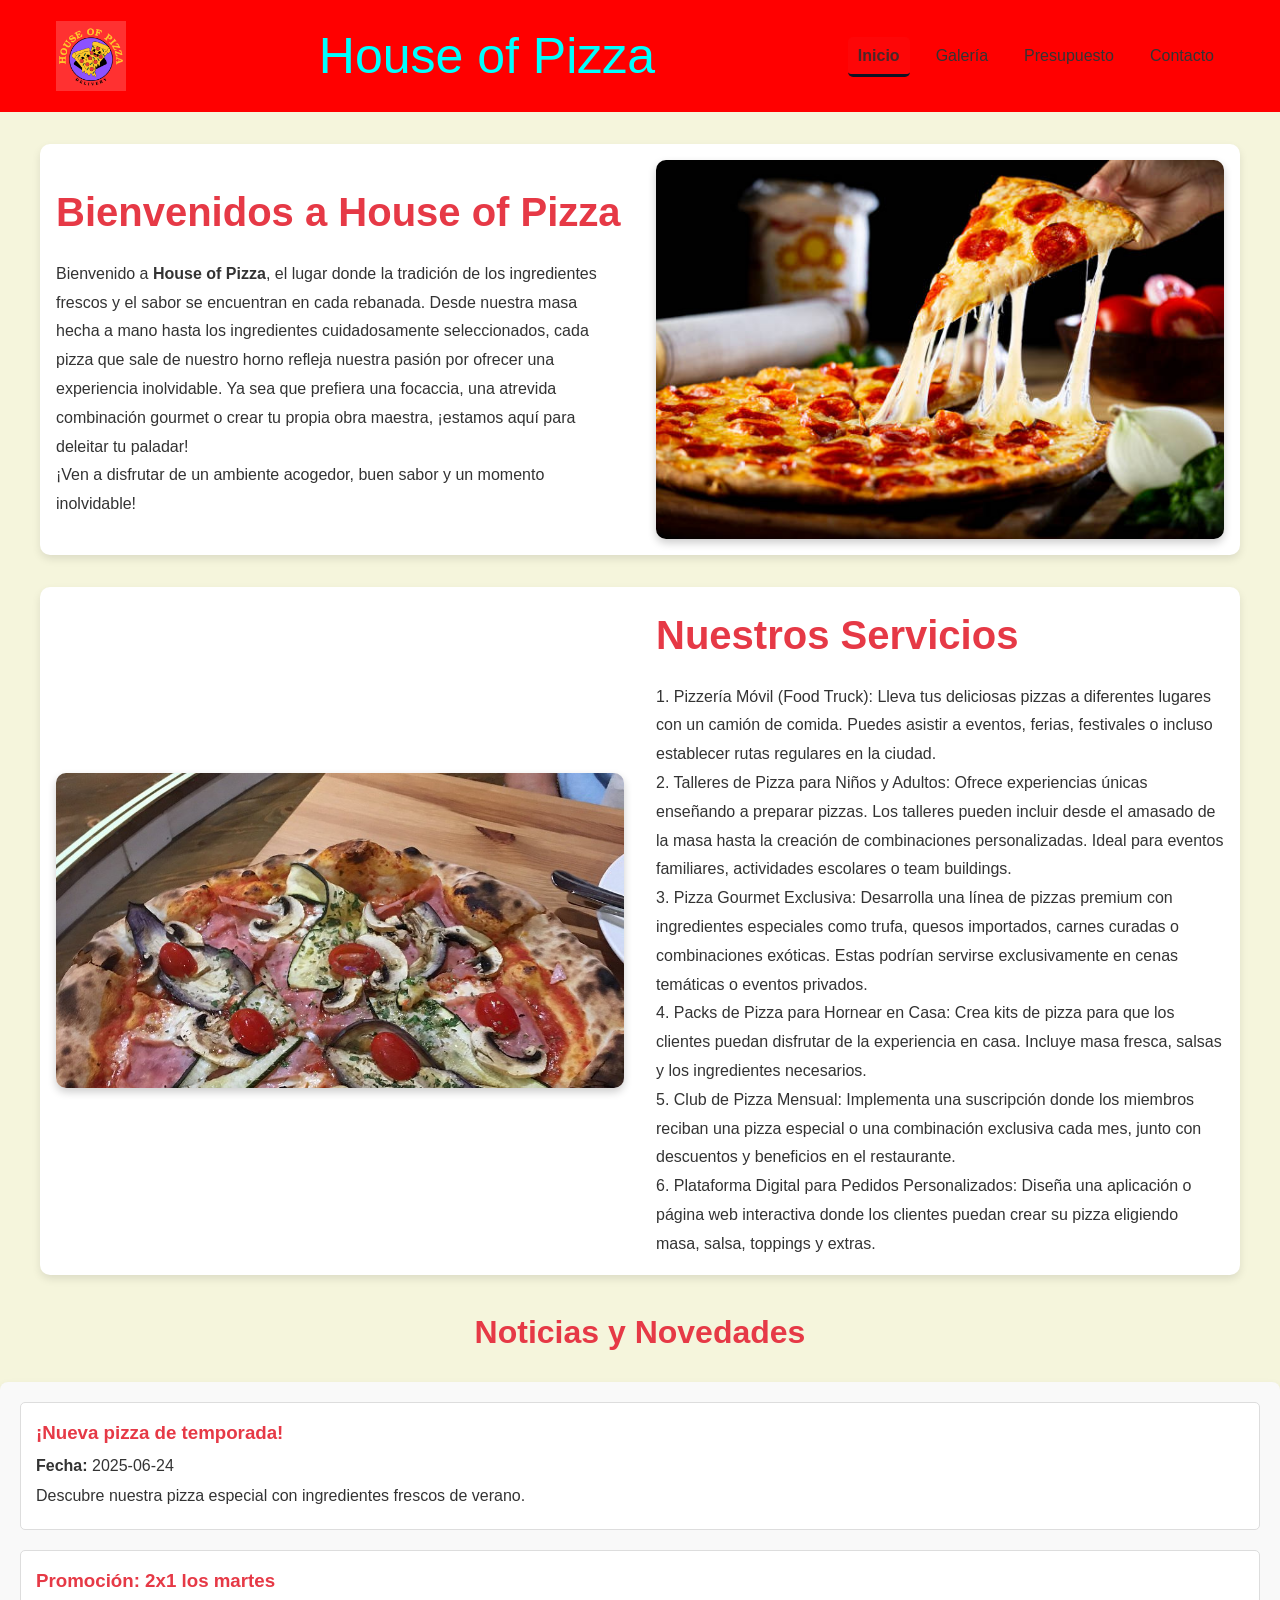
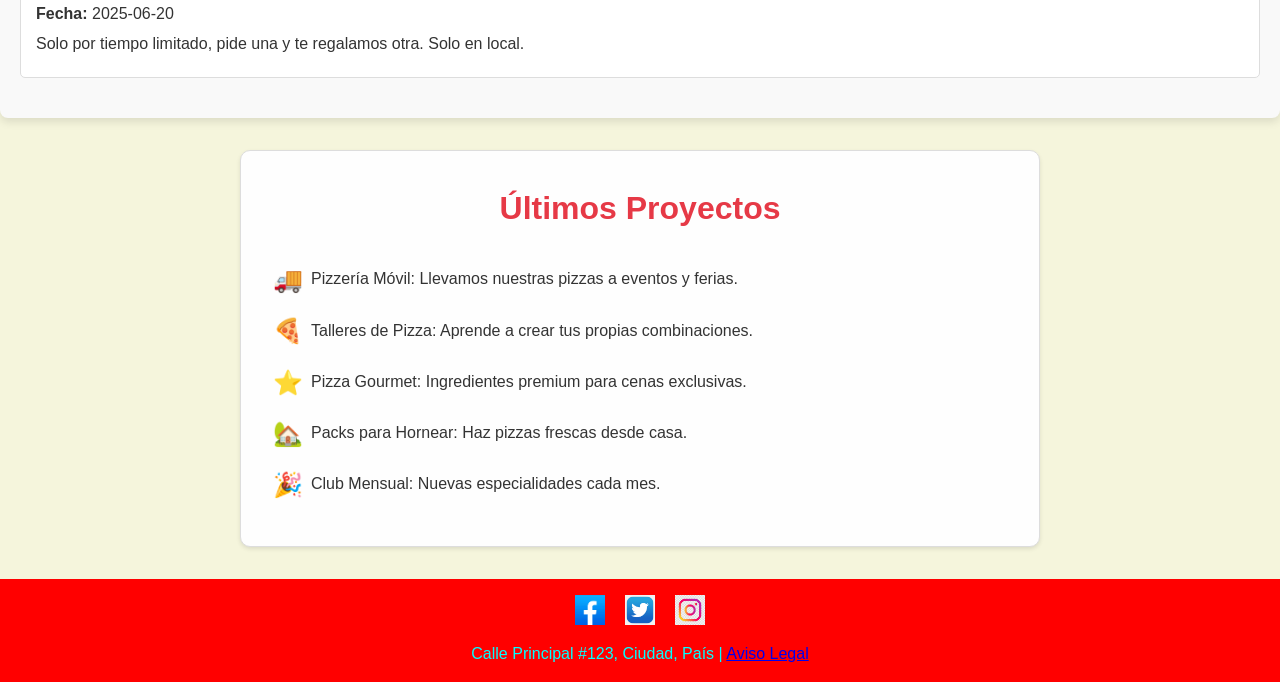
<file: index.html>
<!DOCTYPE html>
<html lang="es">
<head>
    <meta charset="UTF-8">
    <meta name="viewport" content="width=device-width, initial-scale=1.0">
    <meta name="description" content="Bienvenidos a House of Pizza, tu lugar ideal para disfrutar las mejores pizzas artesanales.">
    <title>House of Pizza</title>
    <link rel="stylesheet" href="./CSS/estilos.css">
    <link rel="icon" href="assets/logo.png" type="image/png">

</head>
<body class="inicio">
    <div class="contenedor-principal">
        <!-- Encabezado con logo y menú -->
        <header>
            
            <nav class="nav_header">
                
                <img src="./assets/logo_P.png" alt="Logotipo de la empresa" width="500" height="500" class="logo">
                <p class="empresa">House of Pizza</p>
                <ul class="menu">
                    <li><a href="./index.html" class="activo">Inicio</a></li>
                    <li><a href="./views/galeria.html">Galería</a></li>
                    <li><a href="./views/presupuesto.html">Presupuesto</a></li>
                    <li><a href="./views/contactos.html">Contacto</a></li>
                </ul>
            </nav>
        </header>

        <!-- Contenido principal -->
        <main class="m1">
            <section class="bienvenida">
                <div class="cont_text">
                    <h1 class="titulo1">Bienvenidos a House of Pizza</h1>
                    <p class="parrafo">
                        Bienvenido a <strong>House of Pizza</strong>, el lugar donde la tradición de los ingredientes frescos 
                        y el sabor se encuentran en cada rebanada. Desde nuestra masa hecha a mano hasta los ingredientes 
                        cuidadosamente seleccionados, cada pizza que sale de nuestro horno refleja nuestra pasión por 
                        ofrecer una experiencia inolvidable. Ya sea que prefiera una focaccia, una atrevida combinación 
                        gourmet o crear tu propia obra maestra, ¡estamos aquí para deleitar tu paladar! 
                        <br> 
                        ¡Ven a disfrutar de un ambiente acogedor, buen sabor y un momento inolvidable!
                    </p>
                </div>
                <div class="imagen-bienvenida">
                    <img src="./assets/galeria/img1.jpg" alt="Pizza deliciosa" width="612" height="408">
                </div>  
                
            </section>
            
            
            <section class="bienvenida bienvenida-inversa">
                <div class="imagen-bienvenida">
                    <img src="./assets/galeria/img2.jpg" alt="Servicio personalizado de House of Pizza" width="900" height="500">
                </div>
                <div class="cont_text">
                    <h1 class="titulo1">Nuestros Servicios</h1>
                    <p class="parrafo">
                        1. Pizzería Móvil (Food Truck): Lleva tus deliciosas pizzas a diferentes lugares con un camión de comida. 
                        Puedes asistir a eventos, ferias, festivales o incluso establecer rutas regulares en la ciudad.
                        <br>
                        2. Talleres de Pizza para Niños y Adultos: Ofrece experiencias únicas enseñando a preparar pizzas. 
                        Los talleres pueden incluir desde el amasado de la masa hasta la creación de combinaciones personalizadas. 
                        Ideal para eventos familiares, actividades escolares o team buildings.
                        <br>
                        3. Pizza Gourmet Exclusiva: Desarrolla una línea de pizzas premium con ingredientes especiales como trufa, 
                        quesos importados, carnes curadas o combinaciones exóticas. Estas podrían servirse exclusivamente en cenas 
                        temáticas o eventos privados.
                        <br>
                        4. Packs de Pizza para Hornear en Casa: Crea kits de pizza para que los clientes puedan disfrutar de la 
                        experiencia en casa. Incluye masa fresca, salsas y los ingredientes necesarios.
                        <br>
                        5. Club de Pizza Mensual: Implementa una suscripción donde los miembros reciban una pizza especial o una 
                        combinación exclusiva cada mes, junto con descuentos y beneficios en el restaurante.
                        <br>
                        6. Plataforma Digital para Pedidos Personalizados: Diseña una aplicación o página web interactiva donde 
                        los clientes puedan crear su pizza eligiendo masa, salsa, toppings y extras.
                    </p>
                    
                </div>
            </section>
            
            <section class="noticias">
                <h2 class="titulo3">Noticias y Novedades</h2>
                <div id="contenedor-noticias" class="contenedor-noticias"></div>
            </section>
            

            <section class="proyectos">
                <h2 class="titulo2">Últimos Proyectos</h2>
                <ul class="lista-proyectos">
                    
                 
                    <li><span class="icono">🚚</span> Pizzería Móvil: Llevamos nuestras pizzas a eventos y ferias.</li>
                            
                            
                    <li><span class="icono">🍕</span> Talleres de Pizza: Aprende a crear tus propias combinaciones.</li>
                            
                        
                    <li><span class="icono">⭐</span> Pizza Gourmet: Ingredientes premium para cenas exclusivas.</li>
                            
                            
                    <li><span class="icono">🏡</span> Packs para Hornear: Haz pizzas frescas desde casa.</li>
                            
                    
                    <li><span class="icono">🎉</span> Club Mensual: Nuevas especialidades cada mes.</li>
                    
                </ul>
            </section>
        </main>

        <!-- Pie de página -->
        <footer>
            <div class="redes-sociales">
                <a href="https://facebook.com"><img src="./assets/redes_sociales/Logo_de_Facebook.png" alt="Facebook" width="1200" height="1202"></a>
                <a href="https://twitter.com"><img src="./assets/redes_sociales/twitter.png" alt="Twitter" width="900" height="900"></a>
                <a href="https://instagram.com"><img src="./assets/redes_sociales/images.jpeg" alt="Instagram" width="225" height="225"></a>
            </div>
            <p>
                Calle Principal #123, Ciudad, País | 
                <a href="./views/aviso_legal.html">Aviso Legal</a>
            </p>
        </footer>  
    </div> 
    
    
    <script src="js/main.js" defer></script>      
</body>
</html>
</file>
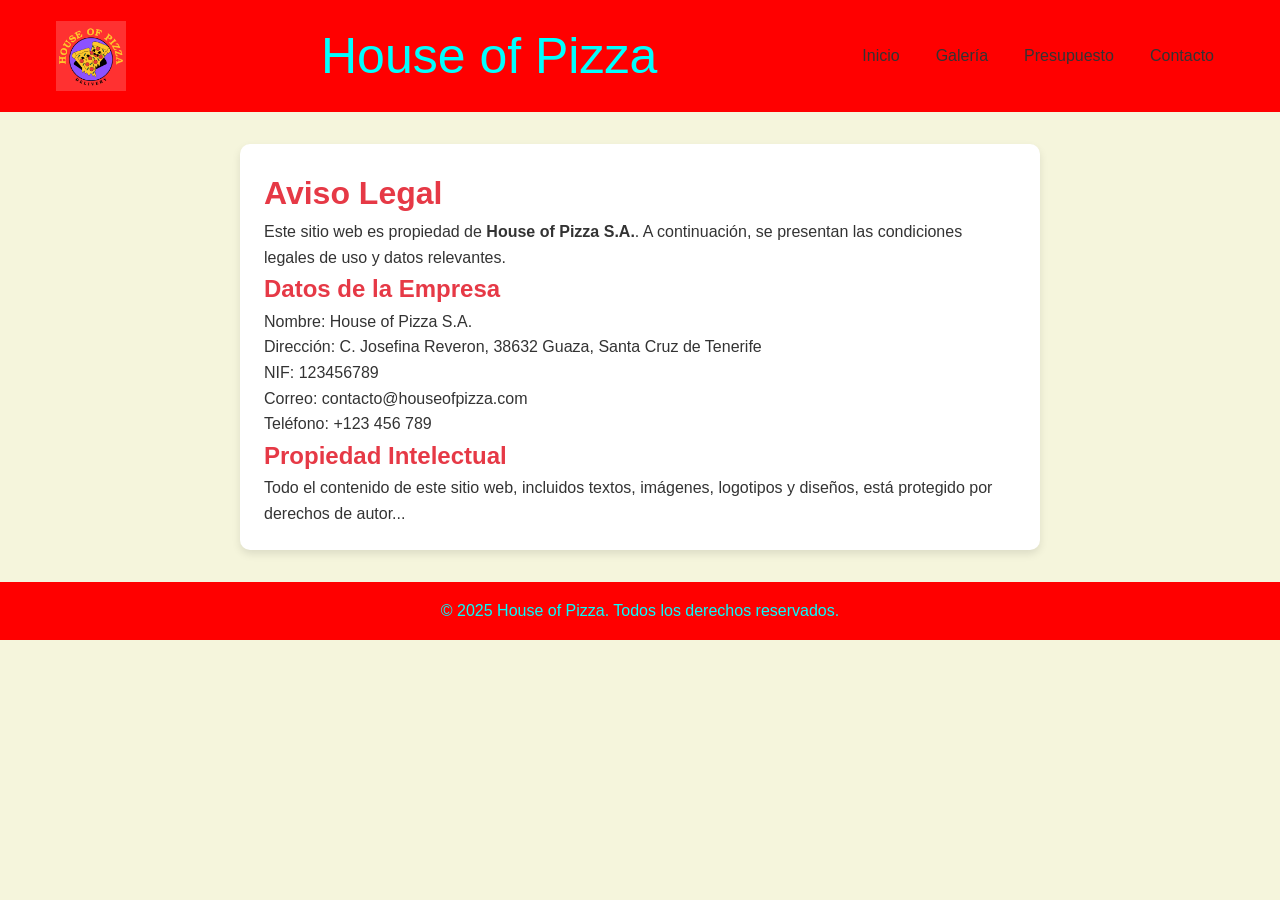
<file: views/aviso_legal.html>
<!DOCTYPE html>
<html lang="es">
<head>
    <meta charset="UTF-8">
    <meta name="viewport" content="width=device-width, initial-scale=1.0">
    <meta name="description" content="Aviso legal de House of Pizza">
    <title>Aviso Legal | House of Pizza</title>
    <link rel="stylesheet" href="../CSS/estilos.css">
</head>

<body class="av">
    <header>           
        <nav class="nav_header">
            <img src="../assets/logo_P.png" alt="Logotipo de la empresa" width="500" height="500" class="logo">
            <p class="empresa">House of Pizza</p>
            <ul class="menu">
                <li><a href="../index.html">Inicio</a></li>
                <li><a href="./galeria.html">Galería</a></li>
                <li><a href="./presupuesto.html">Presupuesto</a></li>
                <li><a href="./contactos.html">Contacto</a></li>
            </ul>
        </nav>
    </header>
    <main class="av1">
        <h1 class="av2">Aviso Legal</h1>
        <section class="av3">
            <p class="av4">Este sitio web es propiedad de <strong>House of Pizza S.A.</strong>. A continuación, se presentan las condiciones legales de uso y datos relevantes.</p>
            <h2 class="av2">Datos de la Empresa</h2>
            <p class="av4">Nombre: House of Pizza S.A.<br>
               Dirección: C. Josefina Reveron, 38632 Guaza, Santa Cruz de Tenerife<br>
               NIF: 123456789<br>
               Correo: contacto@houseofpizza.com<br>
               Teléfono: +123 456 789
            </p>
            <h2 class="av2">Propiedad Intelectual</h2>
            <p class="av4">Todo el contenido de este sitio web, incluidos textos, imágenes, logotipos y diseños, está protegido por derechos de autor...</p>
            <!-- Continúa con el resto del aviso -->
        </section>
    </main>
    <footer>
        <p>&copy; 2025 House of Pizza. Todos los derechos reservados.</p>
    </footer>
</body>
</html>
</file>
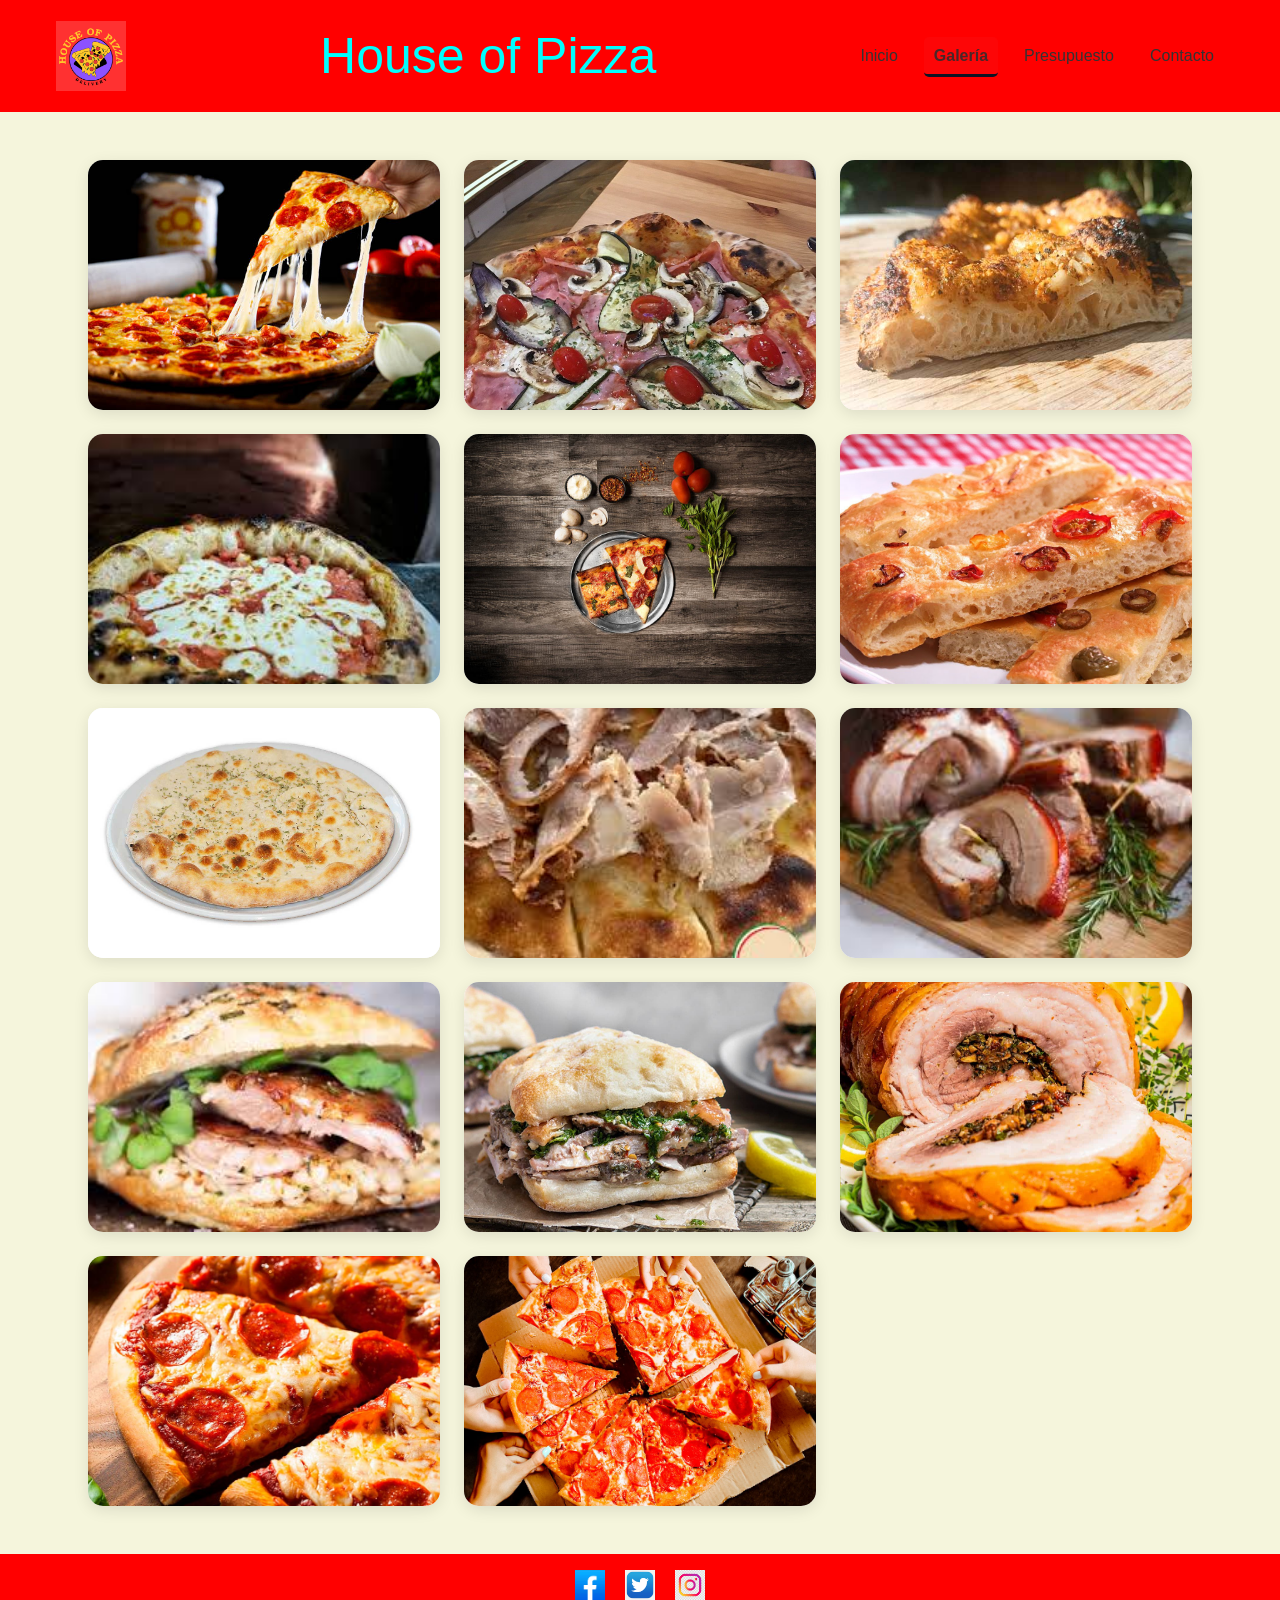
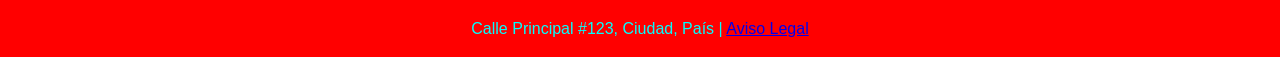
<file: views/galeria.html>
<!DOCTYPE html>
<html lang="es">
<head>
    <meta charset="UTF-8">
    <meta name="viewport" content="width=device-width, initial-scale=1.0">
    <meta name="description" content="Bienvenidos a House of Pizza, tu lugar ideal para disfrutar las mejores pizzas artesanales.">
    <title>House of Pizza</title>
    <link rel="stylesheet" href="../CSS/estilos.css">
    <link rel="icon" href="../assets/Logo.png" type="image/png">
</head>

<body id="galeria-page" class="productos">
    <div class="contenedor-principal">
            <!-- Encabezado con logo y menú -->
        <header>
            <nav class="nav_header">    
                <img src="../assets/logo_P.png" alt="Logotipo de la empresa" width="500" height="500" class="logo">
                <p class="empresa">House of Pizza</p>
                <ul class="menu">
                    <li><a href="../index.html">Inicio</a></li>
                    <li><a href="./galeria.html" class="activo">Galería</a></li>
                    <li><a href="./presupuesto.html">Presupuesto</a></li>
                    <li><a href="./contactos.html">Contacto</a></li>
                 </ul>
            </nav>
        </header>

        <main class="prod1">
            <!-- La galería se generará dinámicamente aquí -->
            <div id="galeria-container" class="galeria-grid">
                <!-- Las imágenes se cargarán automáticamente con JavaScript -->
            </div>
            
            <!-- Modal para lightbox -->
            <div id="lightbox-modal" class="lightbox-modal">
                <div class="lightbox-content">
                    <span class="lightbox-close">&times;</span>
                    <button class="lightbox-prev">&#10094;</button>
                    <img id="lightbox-image" src="../assets/galeria/img1.jpg" alt="Imagen del lightbox" width="612" height="408">
                    <button class="lightbox-next">&#10095;</button>
                    <div class="lightbox-caption"></div>
                    <div class="lightbox-counter"></div>
                </div>
            </div>
        </main>
        

        <!-- Pie de página -->
        <footer>
            <div class="redes-sociales">
                <a href="https://facebook.com"><img src="../assets/redes_sociales/Logo_de_Facebook.png" alt="Facebook" width="1200" height="1202"></a>
                <a href="https://twitter.com"><img src="../assets/redes_sociales/twitter.png" alt="Twitter" width="900" height="900"></a>
                <a href="https://instagram.com"><img src="../assets/redes_sociales/images.jpeg" alt="Instagram" width="225" height="225"></a>
            </div>
            <p>
                Calle Principal #123, Ciudad, País | 
                <a href="./aviso_legal.html">Aviso Legal</a>
            </p>
        </footer>
    </div>
    
    <script src="../js/main.js" defer></script>
</body>
</html>
</file>
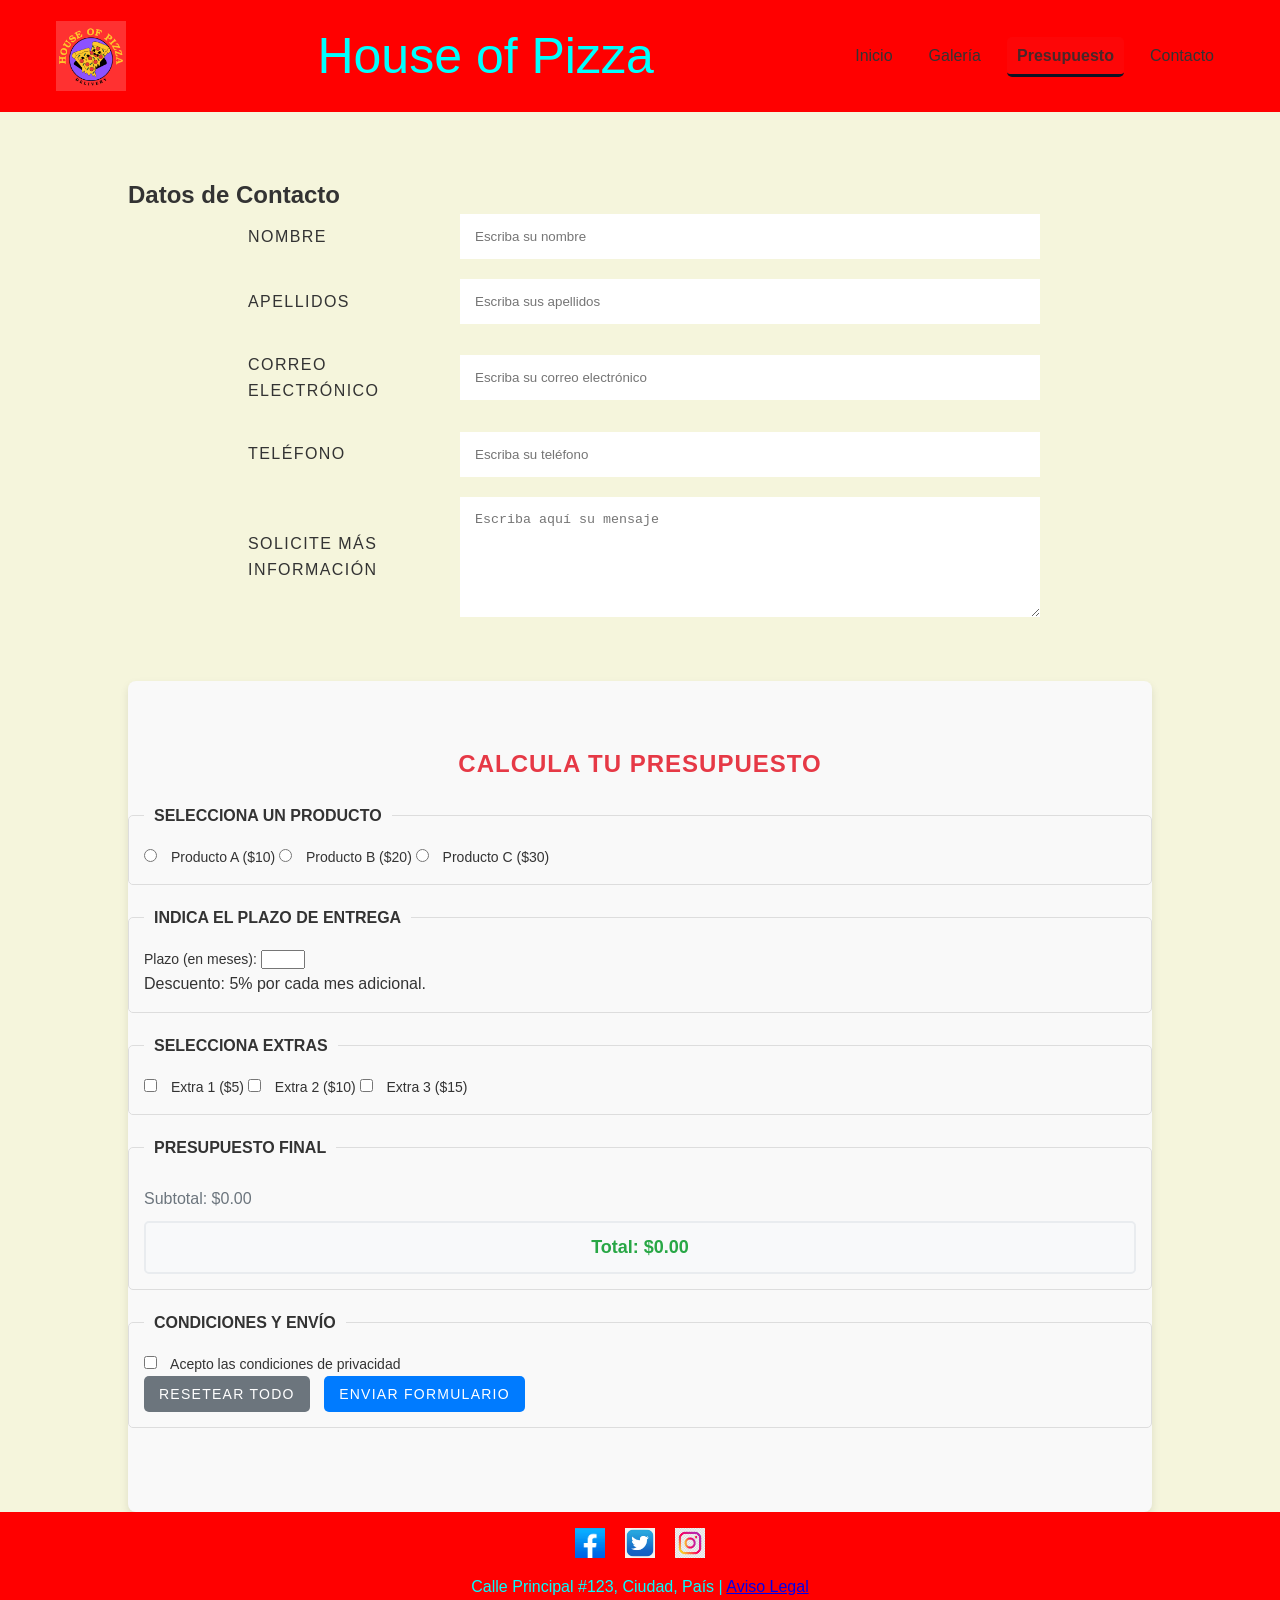
<file: views/presupuesto.html>
<!DOCTYPE html>
<html lang="es">
<head>
    <meta charset="UTF-8">
    <meta name="viewport" content="width=device-width, initial-scale=1.0">
    <meta name="description" content="Bienvenidos a House of Pizza, tu lugar ideal para disfrutar las mejores pizzas artesanales.">
    <title>House of Pizza</title>
    <link rel="stylesheet" href="../CSS/estilos.css">
    <link rel="icon" href="../assets/Logo.png" type="image/png">

</head>
<body class="presupuesto">
    <div class="contenedor-principal">
        <!-- Encabezado con logo y menú -->
        <header>
            
            <nav class="nav_header">
                
                <img src="../assets/logo_P.png" alt="Logotipo de la empresa" width="500" height="500" class="logo">
                <p class="empresa">House of Pizza</p>
                <ul class="menu">
                    <li><a href="../index.html">Inicio</a></li>
                    <li><a href="./galeria.html">Galería</a></li>
                    <li><a href="./presupuesto.html" class="activo">Presupuesto</a></li>
                    <li><a href="./contactos.html">Contacto</a></li>
                </ul>
            </nav>
        </header>


        <!-- FORMULARIO ÚNICO CON DOS SECCIONES -->
        <form id="formularioCompleto" name="formularioCompleto" action="#" method="post">
            
            <!-- SECCIÓN 1: DATOS DE CONTACTO -->
            <div class="container">  
                <h2>Datos de Contacto</h2>
                <ul class="flex-outer">
                    <li>
                        <label for="first-name">Nombre</label>
                        <input type="text" id="first-name" name="first-name" 
                            placeholder="Escriba su nombre" maxlength="15" 
                            title="El nombre debe contener solo letras y un máximo de 15 caracteres." 
                            autocomplete="given-name" required>
                        <p id="errorNombre" class="error-message hidden"></p>
                    </li>
                    <li>
                        <label for="surname">Apellidos</label>
                        <input type="text" id="surname" name="surname" 
                            placeholder="Escriba sus apellidos" maxlength="40" 
                            title="Los apellidos deben contener solo letras y un máximo de 40 caracteres." 
                            autocomplete="family-name" required>
                        <p id="errorApellido" class="error-message hidden"></p>
                    </li>
                    <li>
                        <label for="email">Correo Electrónico</label>
                        <input type="email" id="email" name="email" 
                            placeholder="Escriba su correo electrónico" 
                            title="Ingrese un correo electrónico válido." 
                            autocomplete="email" required>
                        <p id="errorEmail" class="error-message hidden"></p>
                    </li>
                    <li>
                        <label for="telephone">Teléfono</label>
                        <input type="tel" id="telephone" name="telephone" 
                            placeholder="Escriba su teléfono" maxlength="9" 
                            title="El teléfono debe contener exactamente 9 dígitos." 
                            autocomplete="tel" required>
                        <p id="errorTelefono" class="error-message hidden"></p>
                    </li>
                    <li>
                        <label for="message">Solicite más información</label>
                        <textarea rows="6" id="message" name="message" placeholder="Escriba aquí su mensaje" required></textarea>
                    </li>
                </ul>
            </div>    

            <!-- SECCIÓN 2: PRESUPUESTO -->
            <div class="container2">
                <h2>Calcula tu presupuesto</h2>
                
                <!-- Producto -->
                <fieldset>
                    <legend>Selecciona un producto</legend>
                    <label>
                        <input type="radio" name="producto" value="10" required> Producto A ($10)
                    </label>
                    <label>
                        <input type="radio" name="producto" value="20"> Producto B ($20)
                    </label>
                    <label>
                        <input type="radio" name="producto" value="30"> Producto C ($30)
                    </label>
                </fieldset>

                <!-- Plazo -->
                <fieldset>
                    <legend>Indica el plazo de entrega</legend>
                    <label for="plazo">Plazo (en meses):</label>
                    <input type="number" id="plazo" name="plazo" min="1" max="12" required>
                    <p>Descuento: 5% por cada mes adicional.</p>
                </fieldset>

                <!-- Extras -->
                <fieldset>
                    <legend>Selecciona extras</legend>
                    <label>
                        <input type="checkbox" name="extra" value="5"> Extra 1 ($5)
                    </label>
                    <label>
                        <input type="checkbox" name="extra" value="10"> Extra 2 ($10)
                    </label>
                    <label>
                        <input type="checkbox" name="extra" value="15"> Extra 3 ($15)
                    </label>
                </fieldset>

                <!-- Presupuesto -->
                <fieldset>
                    <legend>Presupuesto final</legend>
                    <div id="detallePresupuesto">
                        <p id="subtotal" class="presupuesto-info presupuesto-subtotal hidden">Subtotal: $0</p>
                        <p id="descuentoInfo" class="presupuesto-info presupuesto-descuento hidden">Descuento aplicado: 0%</p>
                        <p id="presupuestoFinal" class="presupuesto-total">Total: $0</p>
                    </div>
                </fieldset>

                <!-- Condiciones y envío -->
                <fieldset>
                    <legend>Condiciones y envío</legend>
                    <label>
                        <input type="checkbox" id="condiciones" name="condiciones" required> Acepto las condiciones de privacidad
                    </label>
                    <div class="liButtons">
                        <button type="reset">Resetear Todo</button>
                        <button type="submit">Enviar Formulario</button>
                    </div>
                </fieldset>
            </div>
        </form>
    </div>

    <!-- Pie de página -->
    <footer>
        <div class="redes-sociales">
            <a href="https://facebook.com"><img src="../assets/redes_sociales/Logo_de_Facebook.png" alt="Facebook" width="1200" height="1202"></a>
            <a href="https://twitter.com"><img src="../assets/redes_sociales/twitter.png" alt="Twitter" width="900" height="900"></a>
            <a href="https://instagram.com"><img src="../assets/redes_sociales/images.jpeg" alt="Instagram" width="225" height="225"></a>
        </div>
        <p>
            Calle Principal #123, Ciudad, País | 
            <a href="./aviso_legal.html">Aviso Legal</a>
        </p>
    </footer>

    <script src="../js/main.js" defer></script>
</body>
</html>
</file>
<file: CSS/estilos.css>
* {
    margin: 0;
    padding: 0;
    box-sizing: border-box;
}

body {
    font-family: Arial, sans-serif;
    color: #333;
    background-color:beige;
    line-height: 1.6;
}

/* Estilo del menú */
header {
    background-color: red;
    color:aqua;
    padding: 1rem 0;
    transition: background-color 0.3s;
}

header .menu {
    list-style: none;
    display: flex;
    gap: 1rem;
}


/* Para que el header se adapte en móviles */
@media (max-width: 768px) {
    .nav_header {
        flex-direction: column;
        text-align: center;
    }

    .menu {
        flex-direction: column;
        gap: 10px;
    }
}


.nav_header {
    display: flex;
    justify-content: space-between;
    align-items: center;
    max-width: 1200px;
    margin: auto;
    padding: 0 1rem;
}

.empresa{
    font-size: 50px;
}

.logo {
    width: 70px;
    height: 70px;
}

.menu {
    list-style: none;
    display: flex;
    gap: 1rem;
}

/* Estilos generales del menú */
.menu a {
    text-decoration: none;
    color: #333;
    padding: 10px;
    transition: color 0.3s ease, border-bottom 0.3s ease;
}

.menu a.activo {
    font-weight: bold;
    color: #482729; /* Color rojo */
    border-bottom: 3px solid #0d1424; /* Subrayado */
    background: rgba(230, 57, 70, 0.1); /* Fondo ligero */
    border-radius: 5px;
}

/* Estilo al pasar el mouse */
.menu a:hover {
    background-color: #f0f0f0;
    color: red;
}

/* Pie de página */
footer {
    background-color: red;
    color:aqua;
    text-align: center;
    padding: 1rem;
    display: flex;
    flex-direction: column;
    align-items: center;
    gap: 0.5rem;
}

footer .redes-sociales img {
    width: 30px;
    height: 30px;
    margin: 0 0.5rem;
    transition: transform 0.2s;
}

footer .redes-sociales img:hover {
    transform: scale(1.1);
}

/* Ajuste en móviles */
@media (max-width: 768px) {
    .redes-sociales {
        flex-wrap: wrap;
        gap: 10px;
    }

    footer p {
        font-size: 14px;
    }
}

/*------------------INDEX-------------------*/

.bienvenida {
    display: flex;
    align-items: center;
    justify-content: space-between;
    max-width: 1200px;
    margin: 2rem auto;
    padding: 1rem;
    background: #fff;
    border-radius: 10px;
    box-shadow: 0 4px 8px rgba(0, 0, 0, 0.1);
    gap: 2rem;
}

.bienvenida .cont_text {
    flex: 1;
    text-align: left;
}

.bienvenida .cont_text .titulo1 {
    color: #e63946;
    font-size: 2.5rem;
    margin-bottom: 1rem;
}

.bienvenida .cont_text .parrafo {
    font-size: 1rem;
    line-height: 1.8;
    color: #333;
}

.bienvenida .imagen-bienvenida {
    flex: 1;
    display: flex;
    justify-content: center;
    align-items: center;
}

.bienvenida .imagen-bienvenida img{
    max-width: 100%;
    height: auto;
    border-radius: 10px;
    box-shadow: 0 4px 8px rgba(0, 0, 0, 0.2);
}

/* Responsividad */
@media (max-width: 768px) {
    
    
.bienvenida {
        flex-direction: column;
        text-align: center;
    }    

.bienvenida .cont_text,
    .bienvenida .imagen-bienvenida {
        flex: none;
        width: 100%;
    }

    .bienvenida .cont_text .titulo1 {
        font-size: 2rem;
    }
}

.contenedor-noticias {
    padding: 20px;
    background-color: #f9f9f9;
    border-radius: 8px;
    box-shadow: 0 4px 8px rgba(0, 0, 0, 0.1);
}

.noticia {
    margin-bottom: 20px;
    padding: 15px;
    border: 1px solid #ddd;
    border-radius: 5px;
    background-color: #fff;
}

.noticia h3 {
    margin-top: 0;
    color: #e63946;
}

.titulo3 {
    font-size: 2rem;
    color: #e63946;
    text-align: center;
    margin-bottom: 1.5rem;
}

.noticia p {
    margin: 5px 0;
    color: #333;
}

/*-------------------------------------*/

/* Estilo para lista interactiva */
.proyectos {
    max-width: 800px;
    margin: 2rem auto;
    text-align: center;
    padding: 2rem;
    background: #fefefe;
    border: 1px solid #ddd;
    border-radius: 10px;
    box-shadow: 0 2px 4px rgba(0, 0, 0, 0.1);
}

.proyectos .titulo2 {
    font-size: 2rem;
    color: #e63946;
    margin-bottom: 1.5rem;
}

.proyectos .lista-proyectos {
    list-style: none;
    padding: 0;
    font-size: 1rem;
    line-height: 1.8;
    color: #333;
}

.proyectos .lista-proyectos li {
    margin: 0.5rem 0;
    display: flex;
    align-items: center;
    justify-content: flex-start;
    gap: 0.5rem;
}

.proyectos .lista-proyectos .icono {
    font-size: 1.5rem;
    color: #e63946;
}

/*----------PRESUPUESTO-------------*/

.container{
    width: 80%;
    max-width: 1200px;
    margin: 0 auto;
    padding: 5% 0;
}

/* Estilos para los elementos del container */
.container *{
    box-sizing: border-box;
}

/* Estilos de las listas */
.flex-outer, .flex-inner{
    list-style-type: none;
    padding: 0;
}

/* Estilos de la lista principal */
.flex-outer{
    max-width: 800px;
    margin: 0 auto;
}

.flex-outer li, .flex-inner{
    display: flex;
    flex-wrap: wrap;
    align-items: center;
}

.flex-inner{
    padding: 0 8px;
    justify-content:space-between;
}

.flex-outer > li:not(:last-child){
    margin-bottom: 20px;
}

.flex-outer li label, .flex-outer li p{
    padding: 8px;
    font-weight: 300;
    letter-spacing: .09em;
    text-transform: uppercase;
}

.flex-outer > li >label, .flex-outer li p{
    flex: 1 0 120px;
    max-width: 220px;
}

.flex-outer > li > label + *, .flex-inner{
    flex: 1 0 220px;
}

.flex-outer li p{
    margin: 0;
}

.flex-outer li input:not([type='radio']), .flex-outer li textarea{
    padding: 15px;
    border: none;
}

.flex-outer .liButtons button{
    margin-left: auto;
    padding: 8px 16px;
    border: none;
    background-color: #333;
    color: #f2f2f2;
    text-transform: uppercase;
    letter-spacing: 0.09em;
    border-radius: 2px;
}

.flex-outer .liButtons{
    display: flex;
    flex: wrap;
    align-items: center;
}

/* Estilos para el contenedor2 */
.container2 {
    width: 80%;
    max-width: 1200px;
    margin: 0 auto;
    padding: 5% 0;
    background-color: #f9f9f9; /* Fondo claro para diferenciar */
    border-radius: 8px; /* Bordes redondeados */
    box-shadow: 0 4px 8px rgba(0, 0, 0, 0.1); /* Sombra para destacar */
}

.container2 h2 {
    text-align: center; /* Centrar el texto */
    color: #e63946; /* Color rojo elegante */
    font-size: 24px; /* Tamaño de fuente más grande */
    font-weight: bold; /* Negrita para destacar */
    margin-bottom: 20px; /* Espaciado inferior */
    text-transform: uppercase; /* Texto en mayúsculas */
    letter-spacing: 1px; /* Espaciado entre letras */
} 

/* Aplicar estilos similares a las listas dentro de container2 */
.container2 .flex-outer, .container2 .flex-inner {
    list-style-type: none;
    padding: 0;
    margin: 0;
}

.container2 .flex-outer {
    max-width: 800px;
    margin: 0 auto;
}

.container2 .flex-outer li, .container2 .flex-inner {
    display: flex;
    flex-wrap: wrap;
    align-items: center;
}

.container2 .flex-inner {
    padding: 0 8px;
    justify-content: space-between;
}

.container2 .flex-outer > li:not(:last-child) {
    margin-bottom: 20px;
}

.container2 .flex-outer li label, .container2 .flex-outer li p {
    padding: 8px;
    font-weight: 300;
    letter-spacing: 0.09em;
    text-transform: uppercase;
}

.container2 .flex-outer > li > label, .container2 .flex-outer li p {
    flex: 1 0 120px;
    max-width: 220px;
}

.container2 .flex-outer > li > label + *, .container2 .flex-inner {
    flex: 1 0 220px;
}

.container2 .flex-outer li p {
    margin: 0;
}

.container2 .flex-outer li input:not([type='radio']), .container2 .flex-outer li textarea {
    padding: 15px;
    border: 1px solid #ccc; /* Borde ligero */
    border-radius: 4px; /* Bordes redondeados */
    width: 100%;
    font-size: 14px;
}

/* Estilos para los botones dentro de container2 */
.container2 .liButtons button {
    margin-left: auto;
    padding: 8px 16px;
    border: none;
    background-color: #333;
    color: #f2f2f2;
    text-transform: uppercase;
    letter-spacing: 0.09em;
    border-radius: 2px;
    cursor: pointer;
}

.container2 .liButtons button:hover {
    background-color: #555; /* Cambiar color al pasar el mouse */
}

/* Estilos para los fieldsets */
.container2 fieldset {
    border: 1px solid #ddd;
    border-radius: 5px;
    padding: 15px;
    margin-bottom: 20px;
}

.container2 legend {
    font-weight: bold;
    color: #333;
    padding: 0 10px;
    text-transform: uppercase;
}

/* Estilos para los inputs tipo radio y checkbox */
.container2 input[type="radio"], .container2 input[type="checkbox"] {
    margin-right: 10px;
}

.container2 label {
    font-size: 14px;
    color: #333;
}

/* Estilo para el presupuesto final */
#presupuestoFinal {
    font-size: 18px;
    font-weight: bold;
    color: #28a745;
    text-align: center;
    margin-top: 10px;
}

/* NUEVAS CLASES PARA EVITAR ESTILOS INLINE */

/* Clases para mensajes de error */
.error-message {
    color: #dc3545;
    font-size: 14px;
    margin-top: 5px;
    font-weight: 500;
}

.error-message.hidden {
    display: none;
}

.error-message.visible {
    display: block;
}

/* Clases para información del presupuesto */
.presupuesto-info {
    margin-top: 10px;
    font-size: 16px;
}

.presupuesto-info.hidden {
    display: none;
}

.presupuesto-info.visible {
    display: block;
}

.presupuesto-subtotal {
    color: #6c757d;
    font-weight: 500;
}

.presupuesto-descuento {
    color: #28a745;
    font-weight: 500;
}

.presupuesto-total {
    font-weight: bold;
    font-size: 1.2em;
    color: #2c3e50;
    text-align: center;
    padding: 10px;
    background-color: #f8f9fa;
    border-radius: 5px;
    border: 2px solid #e9ecef;
}

/* Clase para el mapa */
.mapa-container {
    height: 400px;
    width: 100%;
    border-radius: 8px;
    overflow: hidden;
    box-shadow: 0 4px 8px rgba(0, 0, 0, 0.1);
}

/* Clases para popups del mapa */
.popup-container {
    text-align: center;
    font-family: 'Arial', sans-serif;
    max-width: 280px;
}

.popup-title {
    color: #2563eb;
    font-size: 16px;
    font-weight: bold;
    margin-bottom: 8px;
}

.popup-address {
    font-size: 12px;
    color: #666;
    margin-bottom: 4px;
}

.popup-divider {
    margin: 8px 0;
    border: none;
    border-top: 1px solid #ddd;
}

.popup-contact {
    font-size: 12px;
    color: #333;
    margin: 2px 0;
}

.popup-verified {
    color: #22c55e;
    font-size: 12px;
    font-weight: 500;
}

.popup-route-title {
    color: #059669;
    font-weight: bold;
}

.popup-distance {
    color: #2563eb;
}

.popup-time {
    color: #dc2626;
}

/* Botones de envío y reset */
.container2 button[type="submit"], .container2 button[type="reset"] {
    background-color: #007bff;
    color: #fff;
    border: none;
    padding: 10px 15px;
    border-radius: 5px;
    cursor: pointer;
    font-size: 14px;
    margin-right: 10px;
}

.container2 button[type="submit"]:hover {
    background-color: #0056b3;
}

.container2 button[type="reset"] {
    background-color: #6c757d;
}

.container2 button[type="reset"]:hover {
    background-color: #5a6268;
}


/*---------CONTACTO-------------*/

/* UTILIDADES PARA MANEJO DE VISIBILIDAD */
.hidden {
    display: none !important;
}

.visible {
    display: block !important;
}

.inline-visible {
    display: inline !important;
}

.flex-visible {
    display: flex !important;
}

.cuerpo {
    font-family: 'Poppins', sans-serif;
    margin: 0;
    padding: 0;
    background-color: beige;
    color: #333;
    line-height: 1.6;
}

.encabezado {
    color: #D72638;  
    text-align: center;
}

/* Contenedor de contacto */

.contact1 {
    max-width: 900px;
    margin: 2rem auto;
    padding: 2rem;
    background: #FFFFFF;
    border-radius: 15px;
    box-shadow: 0 8px 16px rgba(0, 0, 0, 0.1);
}

/* Mapa */
.mapa {
    position: relative;
    padding-bottom: 56.25% ; /* Aspect ratio 16:9 */
    height: 0;
    overflow: hidden;
    border-radius: 10px;
    margin-top: 1.5rem;
}

.mapa iframe {
    position: absolute;
    top: 0;
    left: 0;
    width: 100%;
    height: 100%;
    border: 0;
}

/* Datos de contacto */
.datos-contacto {
    margin-top: 2rem;
}

.datos-contacto .cont {
    font-size: 1.1rem;
    margin: 0.5rem 0;
}

.datos-contacto strong {
    color: #D72638;
}

.datos-contacto a {
    color: #D72638;
    text-decoration: none;
    
   
font-weight: bold;
}

.datos-contacto a:hover {
    text-decoration: underline;
}

/* Botones interactivos */
.boton-contacto {
    display: inline-block;
    background: #D72638;
    color: #FFFFFF;
    padding: 0.5rem 1.5rem;
    border-radius: 25px;
    text-decoration: none;
    font-size: 1rem;
    transition: background 0.3s ease;
    margin-top: 1rem;
}

.boton-contacto:hover {
    background: #B81E30;
}

/* Estilos generales para pantallas pequeñas */
@media (max-width: 768px) {
    
    /* Contenedor principal */
        .contact1 {
            padding: 1rem;
        }
    
        /* Títulos */
        .encabezado {
            font-size: 1.5rem;
        }
    
        /* Mapa */
        .mapa iframe {
            height: 300px;
        }
    
        /* Datos de contacto */
        .datos-contacto .cont {
            font-size: 1rem;
        }
    
        /* Botones */
        .boton-contacto {
            padding: 0.5rem 1rem;
            font-size: 0.9rem;
            margin-top: 0.5rem;
        }
    
        /* Redes sociales */
        .redes-sociales img {
            width: 30px;
            margin: 0 5px;
        }
    }
    
    /* Estilos específicos para pantallas muy pequeñas */
    @media (max-width: 480px) {
        /* Reducir márgenes y padding */
        .cuerpo {
            margin: 0;
            padding: 0;
        }
    
        .contact1 {
            padding: 0.5rem;
        }
       
        /* Ajustar títulos y texto */
        .encabezado {
            font-size: 1.2rem;
        }
    
        .datos-contacto .cont {
            font-size: 0.9rem;
        }
    
        /* Botones más compactos */
        .boton-contacto {
            padding: 0.4rem 0.8rem;
            font-size: 0.8rem;
            margin-top: 0.3rem;
        }
    }

    /*----------------AVISO_LEGAL------------------*/

    /* Estilos generales para el cuerpo */
.av {
    font-family: Arial, sans-serif;
    line-height: 1.6;
    margin: 0;
    padding: 0;
    color: #333;
}

/* Estilos del aviso legal */
.av1 {
    max-width: 800px;
    margin: 2rem auto;
    padding: 1.5rem;
    background: #fff;
    border-radius: 10px;
    box-shadow: 0 4px 8px rgba(0, 0, 0, 0.1);
}

.av2 {
    color: #e63946;
}

.AV4 {
    margin-bottom: 1rem;
}

/* ===========================================
   GALERÍA DINÁMICA - ESTILOS
   =========================================== */

/* Filtros de galería */
.filtros-galeria {
    text-align: center;
    margin: 2rem 0;
    padding: 0 1rem;
}

.filtro-btn {
    background: #ff6b35;
    color: white;
    border: none;
    padding: 0.8rem 1.5rem;
    margin: 0 0.5rem;
    border-radius: 25px;
    cursor: pointer;
    transition: all 0.3s ease;
    font-weight: 600;
    text-transform: uppercase;
    letter-spacing: 1px;
}

.filtro-btn:hover {
    background: #e55a2b;
    transform: translateY(-2px);
    box-shadow: 0 4px 8px rgba(0,0,0,0.2);
}

.filtro-btn.active {
    background: #2c3e50;
    transform: translateY(-2px);
    box-shadow: 0 4px 8px rgba(0,0,0,0.3);
}

/* Grid de galería - Mayor especificidad para evitar conflictos */
.prod1 .galeria-grid {
    display: grid !important;
    grid-template-columns: repeat(auto-fit, minmax(300px, 1fr)) !important;
    gap: 1.5rem !important;
    padding: 2rem !important;
    max-width: 1200px !important;
    margin: 0 auto !important;
    /* Reset de estilos anteriores */
    grid-template-rows: unset !important;
}

/* Items de galería */
.prod1 .galeria-item {
    position: relative;
    border-radius: 15px;
    overflow: hidden;
    box-shadow: 0 4px 15px rgba(0,0,0,0.1);
    transition: all 0.3s ease;
    background: white;
}

.prod1 .galeria-item:hover {
    transform: translateY(-10px);
    box-shadow: 0 15px 30px rgba(0,0,0,0.2);
}

.prod1 .imagen-container {
    position: relative;
    overflow: hidden;
}

.prod1 .galeria-img {
    width: 100%;
    height: 250px;
    object-fit: cover;
    transition: all 0.3s ease;
    cursor: pointer;
    display: block; /* Asegurar que se muestre como bloque */
}

.prod1 .galeria-img:hover {
    transform: scale(1.05);
    cursor: pointer;
}

.prod1 .galeria-item:hover .galeria-img {
    transform: scale(1.05);
}

/* Overlay con información - Mayor especificidad */
.prod1 .overlay {
    position: absolute;
    top: 0;
    left: 0;
    right: 0;
    bottom: 0;
    background: linear-gradient(135deg, rgba(44, 62, 80, 0.9), rgba(255, 107, 53, 0.9));
    color: white;
    display: flex;
    flex-direction: column;
    justify-content: center;
    align-items: center;
    text-align: center;
    opacity: 0;
    transition: all 0.3s ease;
    padding: 1rem;
    pointer-events: none; /* CRÍTICO: Permite que los clics pasen a la imagen debajo */
}

.prod1 .galeria-item:hover .overlay {
    opacity: 1;
}

.prod1 .overlay h3 {
    margin: 0 0 0.5rem 0;
    font-size: 1.3rem;
    font-weight: 700;
}

.prod1 .overlay p {
    margin: 0 0 1rem 0;
    font-size: 0.9rem;
    line-height: 1.4;
}

.prod1 .ver-mas {
    background: rgba(255, 255, 255, 0.2);
    color: white;
    border: 2px solid white;
    padding: 0.5rem 1rem;
    border-radius: 25px;
    cursor: pointer;
    transition: all 0.3s ease;
    font-weight: 600;
    text-transform: uppercase;
    letter-spacing: 1px;
}

.prod1 .ver-mas:hover {
    background: white;
    color: #2c3e50;
    transform: scale(1.05);
}

/* LIGHTBOX MODAL */
.lightbox-modal {
    display: none;
    position: fixed;
    z-index: 9999;
    left: 0;
    top: 0;
    width: 100%;
    height: 100%;
    background: rgba(0, 0, 0, 0.95);
    justify-content: center;
    align-items: center;
    backdrop-filter: blur(5px);
    animation: fadeIn 0.3s ease-in-out;
}

.lightbox-content {
    position: relative;
    max-width: 95%;
    max-height: 95%;
    text-align: center;
    display: flex;
    flex-direction: column;
    align-items: center;
    justify-content: center;
}

.lightbox-modal img {
    max-width: 90vw;
    max-height: 80vh;
    width: auto;
    height: auto;
    object-fit: contain;
    border-radius: 10px;
    box-shadow: 0 20px 60px rgba(0,0,0,0.8);
    transition: all 0.3s ease;
}

/* Botones del lightbox */
.lightbox-close {
    position: absolute;
    top: -50px;
    right: -10px;
    color: white;
    font-size: 2.5rem;
    font-weight: bold;
    cursor: pointer;
    background: rgba(255, 107, 53, 0.9);
    width: 45px;
    height: 45px;
    border-radius: 50%;
    display: flex;
    align-items: center;
    justify-content: center;
    transition: all 0.3s ease;
    border: 2px solid white;
    z-index: 10001;
}

.lightbox-close:hover {
    background: #ff6b35;
    transform: scale(1.1);
    box-shadow: 0 5px 15px rgba(255, 107, 53, 0.5);
}

.lightbox-prev,
.lightbox-next {
    position: absolute;
    top: 50%;
    transform: translateY(-50%);
    background: rgba(255, 107, 53, 0.9);
    color: white;
    border: 2px solid white;
    font-size: 1.8rem;
    font-weight: bold;
    cursor: pointer;
    padding: 0;
    border-radius: 50%;
    transition: all 0.3s ease;
    width: 55px;
    height: 55px;
    display: flex;
    align-items: center;
    justify-content: center;
    z-index: 10001;
    user-select: none;
}

.lightbox-prev {
    left: -80px;
}

.lightbox-next {
    right: -80px;
}

.lightbox-prev:hover,
.lightbox-next:hover {
    background: #ff6b35;
    transform: translateY(-50%) scale(1.1);
    box-shadow: 0 5px 15px rgba(255, 107, 53, 0.5);
}

.lightbox-prev:active,
.lightbox-next:active {
    transform: translateY(-50%) scale(0.95);
}

/* Caption del lightbox */
.lightbox-caption {
    color: white;
    margin-top: 1.5rem;
    text-align: center;
    max-width: 600px;
    padding: 0 1rem;
}

.lightbox-caption h3 {
    margin: 0 0 0.8rem 0;
    font-size: 1.8rem;
    color: #ff6b35;
    font-weight: 700;
}

.lightbox-caption p {
    margin: 0;
    font-size: 1.1rem;
    line-height: 1.5;
    opacity: 0.9;
    font-weight: 300;
}

/* Contador del lightbox */
.lightbox-counter {
    color: #ff6b35;
    margin-top: 1rem;
    font-size: 1rem;
    font-weight: 600;
    background: rgba(255, 255, 255, 0.1);
    padding: 0.5rem 1rem;
    border-radius: 20px;
    border: 1px solid rgba(255, 107, 53, 0.3);
}

/* Animaciones */
.fade-in {
    animation: fadeIn 0.3s ease-in-out;
}

.fade-in-image {
    animation: fadeInImage 0.6s ease-in-out;
}

@keyframes fadeIn {
    from {
        opacity: 0;
    }
    to {
        opacity: 1;
    }
}

@keyframes fadeInImage {
    from {
        opacity: 0;
        transform: translateY(20px);
    }
    to {
        opacity: 1;
        transform: translateY(0);
    }
}

/* Responsive Design */
@media (max-width: 768px) {
    .prod1 .galeria-grid {
        grid-template-columns: repeat(auto-fit, minmax(250px, 1fr)) !important;
        gap: 1rem !important;
        padding: 1rem !important;
    }
    
    .filtro-btn {
        padding: 0.6rem 1rem;
        margin: 0.2rem;
        font-size: 0.9rem;
    }
    
    .lightbox-modal img {
        max-width: 95vw;
        max-height: 70vh;
    }
    
    .lightbox-prev {
        left: -50px;
        width: 45px;
        height: 45px;
        font-size: 1.5rem;
    }
    
    .lightbox-next {
        right: -50px;
        width: 45px;
        height: 45px;
        font-size: 1.5rem;
    }
    
    .lightbox-close {
        top: -40px;
        right: -5px;
        width: 40px;
        height: 40px;
        font-size: 2rem;
    }
}

@media (max-width: 480px) {
    .prod1 .galeria-grid {
        grid-template-columns: 1fr !important;
        padding: 0.5rem !important;
    }
    
    .filtros-galeria {
        margin: 1rem 0;
    }
    
    .lightbox-modal img {
        max-width: 98vw;
        max-height: 65vh;
    }
    
    .lightbox-prev,
    .lightbox-next {
        position: fixed;
        top: 50%;
        width: 40px;
        height: 40px;
        font-size: 1.3rem;
        background: rgba(255, 107, 53, 0.95);
    }
    
    .lightbox-prev {
        left: 15px;
    }
    
    .lightbox-next {
        right: 15px;
    }
    
    .lightbox-close {
        position: fixed;
        top: 25px;
        right: 25px;
        background: rgba(255, 107, 53, 0.95);
    }
    
    .lightbox-caption {
        margin-top: 1rem;
        padding: 0 2rem;
    }
    
    .lightbox-caption h3 {
        font-size: 1.4rem;
    }
    
    .lightbox-caption p {
        font-size: 0.9rem;
    }
}

/*------------GALERIA DINÁMICA - ESTILOS ACTUALIZADOS--------------*/

/* Contenedor principal de la galería - ahora compatible con la nueva estructura */
.prod1 {
    max-width: 1200px;
    margin: 0 auto;
    padding: 1rem;
    /* Removemos el grid estático para que funcione con la galería dinámica */
}

/* Estilos generales para imágenes (compatibilidad con código anterior) */
.img {
    width: 100%;
    height: 100%;
    object-fit: cover;
    transition: all 0.3s ease;
}

/* Estos estilos item-* ya no se usan con la galería dinámica pero los mantengo comentados por si los necesitas
.item-a, .item-b, .item-c, .item-d, .item-e, .item-f, .item-g, .item-h, .item-i {
    border-radius: 10px;
    overflow: hidden;
    box-shadow: 0px 4px 6px rgba(0, 0, 0, 0.1);
}
*/
</file>
